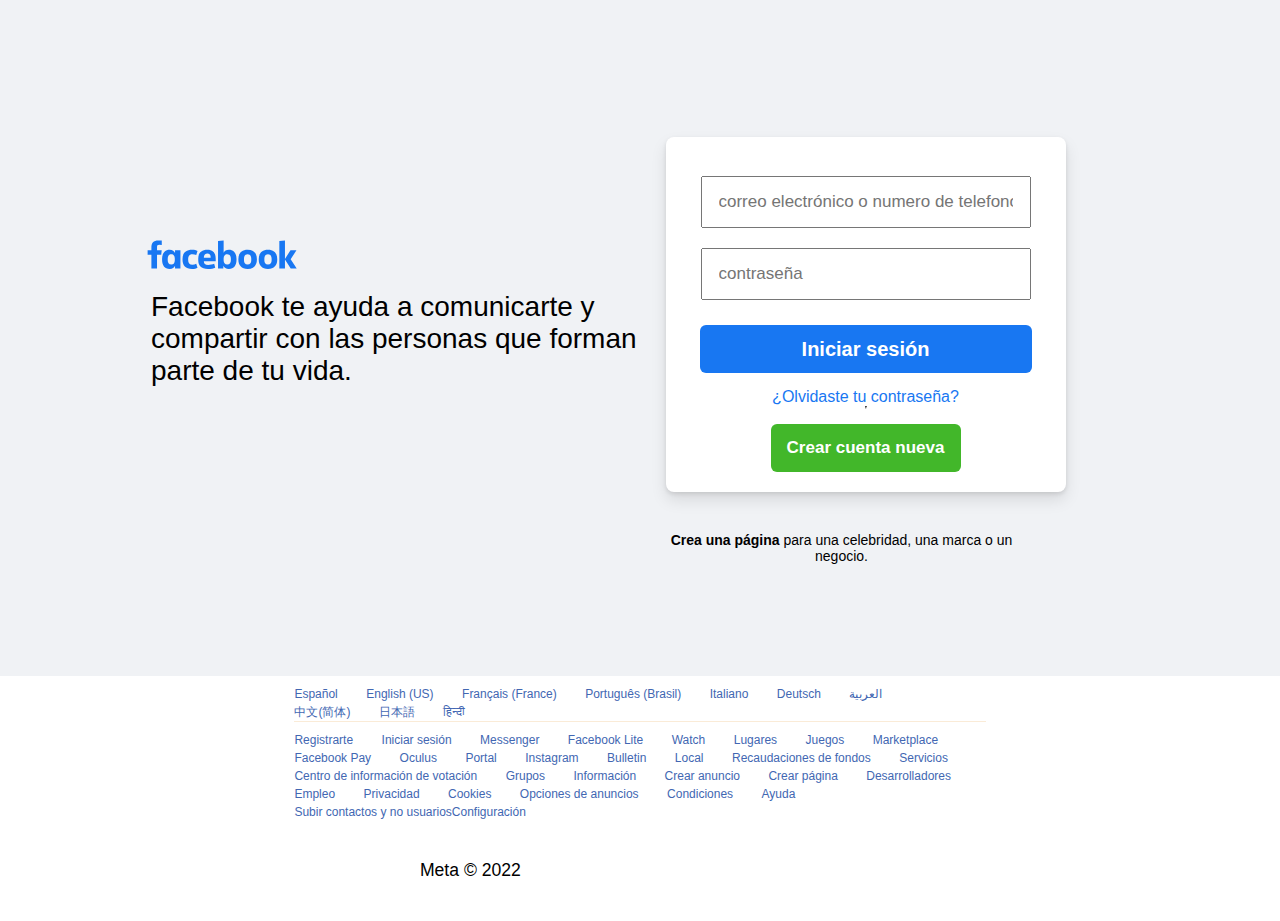
<file: index.html>
<!DOCTYPE html>
<html lang="es">
<head>
    <meta charset="UTF-8">
    <meta http-equiv="X-UA-Compatible" content="IE=edge">
    <meta name="viewport" content="width=device-width, initial-scale=1.0">
    <title>Facebook-inicia sesion o registro</title>
    <link rel="stylesheet" href="assets/css/style.css">
    <link rel="shortcut icon" href="https://static.xx.fbcdn.net/rsrc.php/yb/r/hLRJ1GG_y0J.ico">
    <link rel="stylesheet" href="">
</head>
<body>
    <section class="borde">
        <div class="Primer-contenedor">
            <div class="seccion-1">
                
                <img src="assets/img/img facebok.svg" alt="">
                <h2>Facebook te ayuda a comunicarte y compartir con las personas que forman parte de tu vida.</h2>
            </div>
            <div class="seccion-2">
                <div>
                    <form action="#" class="formulario">
                        <input class="ema" type="email" placeholder="correo electrónico o numero de telefono">
                        <input class="ema" type="passwor" placeholder="contraseña">
                        <!-- <input type="submit" placeholder="Iniciar sesión"> -->
                        <button class="btn-inicio" type="button">Iniciar sesión</button>
                        <a class="olvido" href="#">¿Olvidaste tu contraseña?</a>
                        <hr>
                        <button class="crear">Crear cuenta nueva</button>
                    </form>
                </div>
                <p><a class="pagina" href="#">Crea una página</a> para una celebridad, una marca o un negocio.</p>
            </div>
        </div>
        
    </section>
    <footer>
        <ul class="links">
            <li><a href="#">Español</a></li>
            <li><a href="#">English (US)</a></li>
            <li><a href="#">Français (France)</a></li>
            <li><a href="#">Português (Brasil)</a></li>
            <li><a href="#">Italiano</a></li>
            <li><a href="#">Deutsch</a></li>
            <li><a href="#">العربية</a></li>
            <li><a href="#">中文(简体)</a></li>
            <li><a href="#">日本語</a></li>
            <li><a href="#">हिन्दी</a></li>
        </ul>
        <div class="line-foter"></div>
        <ul class="links">
            <li><a href="#">Registrarte</a></li>
            <li><a href="#">Iniciar sesión</a></li>
            <li><a href="#">Messenger</a></li>
            <li><a href="#">Facebook Lite</a></li>
            <li><a href="#">Watch</a></li>
            <li><a href="#">Lugares</a></li>
            <li><a href="#">Juegos</a></li>
            <li><a href="#">Marketplace</a></li>
            <li><a href="#">Facebook Pay</a></li>
            <li><a href="#">Oculus</a></li>
            <li><a href="#">Portal</a></li>
            <li><a href="#">Instagram</a></li>
            <li><a href="#">Bulletin</a></li>
            <li><a href="#">Local</a></li>
            <li><a href="#">Recaudaciones de fondos</a></li>
            <li><a href="#">Servicios</a></li>
            <li><a href="#">Centro de información de votación</a></li>
            <li><a href="#">Grupos</a></li>
            <li><a href="#">Información</a></li>
            <li><a href="#">Crear anuncio</a></li>
            <li><a href="#">Crear página</a></li>
            <li><a href="#">Desarrolladores</a></li>
            <li><a href="#">Empleo</a></li>
            <li><a href="#">Privacidad</a></li>
            <li><a href="#">Cookies</a></li>
            <li><a href="#">Opciones de anuncios</a></li>
            <li><a href="#">Condiciones</a></li>
            <li><a href="#">Ayuda</a></li>
            <li><a href="#">Subir contactos y no usuariosConfiguración</a></li>
        </ul>
        <p class="copy">Meta © 2022</p>
    </footer>
</body>
</html>
</file>
<file: assets/css/style.css>
:root{
    --tipografia-facebook:SFProDisplay-Regular, Helvetica, Arial, sans-serif;
    --color-gris-facebook:#f0f2f5;
    --color-blanco:#fff;
    --color-negro:#000;
    --color-verde:#42b72a;
    --color-azul:#1877f2;
    --color-azul-hover:#4267b2;
}

*{
    margin: 0; 
    padding: 0;
    box-sizing: border-box;
    font-family: var(--tipografia-facebook);
}

a{
    text-decoration: none;
}
.borde{
    background: var(--color-gris-facebook);
    padding-bottom: 112px;
    padding-top: 72px;
}

.Primer-contenedor{
    display: grid;
    grid-template-columns: repeat(2, 50%);  
    grid-column-gap: 50px;
    padding-top: 50px;
    margin: 0 151px;
    padding-right: 49px;
}


img{
    transform: translateX(-22px);
    width: 40%;
    margin-top: 100px;
}

h2{
    font-size: 28px;
    font-weight: normal;
    line-height: 32px;
    width: 500px;
}

.formulario {
    display: block;
}
.formulario{
    max-width: 400px;
    padding: 1rem;
    background: var(--color-blanco);
    border-radius: 8px;
    box-shadow: 0 2px 4px rgb(0 0 0 / 10%), 0 8px 16px rgb(0 0 0 / 10%);
    margin: 15px 0 0;
    padding: 29px 0 5px;
    width: 401px;
}



.formulario{
    display: flex;
    flex-direction: column;
    justify-content: center;
    align-items: center;
    
}
.btn-inicio{
    width: 332px;
    height: 48px;
    background-color: var(--color-azul);
    color: var(--color-blanco);
    font-size: 20px;
    font-weight: bold;
    border-radius: 6px;
    border: none;
    margin: 15px;
}
.btn-inicio:hover{
    background-color:var(--color-azul-hover);
}

.olvido{
    color: var(--color-azul);
}

hr{
    height: 1.2px;
    border-top: 2px solid ;
    color: rgb(46, 44, 41);
}


.seccion-2{
    display: grid;
    grid-auto-columns: max-content;
    grid-row-gap: 20px;
}
.ema{
    display: grid;
    grid-auto-columns: max-content;
    font-size: 17px;
    padding: 14px 16px;
    width: 330px;   
    margin: 10px;
}
.crear{
    width: 190px;
    height: 48px;
    background-color: var(--color-verde);
    color: var(--color-blanco);
    font-size: 17px;
    font-weight: bold;
    border-radius: 6px;
    border: none;
    margin: 15px;
}

.crear:hover{
    background-color: chartreuse ;
}
.pagina{
    color: #000;
    font-weight: bold;
}

p{
    margin-top: 20px;
    text-align: center;
    font-size: 14px;
    width: 22pc;    
}

.pagina:hover{
    text-decoration: underline;
}

/*pie de pagina*/

footer{
    width: 54%;
    margin: auto;
    font-family: inherit;
}
.links{
    padding-top: 8px;
}

.links a{
    color: var(--color-azul-hover);
    font-size: 12px;
}
.links a:hover{
    text-decoration: underline;
}
.links li{
    display: inline-block;
    padding-right: 1.5rem;
}

.line-foter{
    height: 1.2px;
    border-top: 1.5px solid ;
    color: antiquewhite;
}

.copy{
    margin: 2.5rem 0;
    font-size: 1.1rem;
    color: var(--color-negro);
}
</file>
